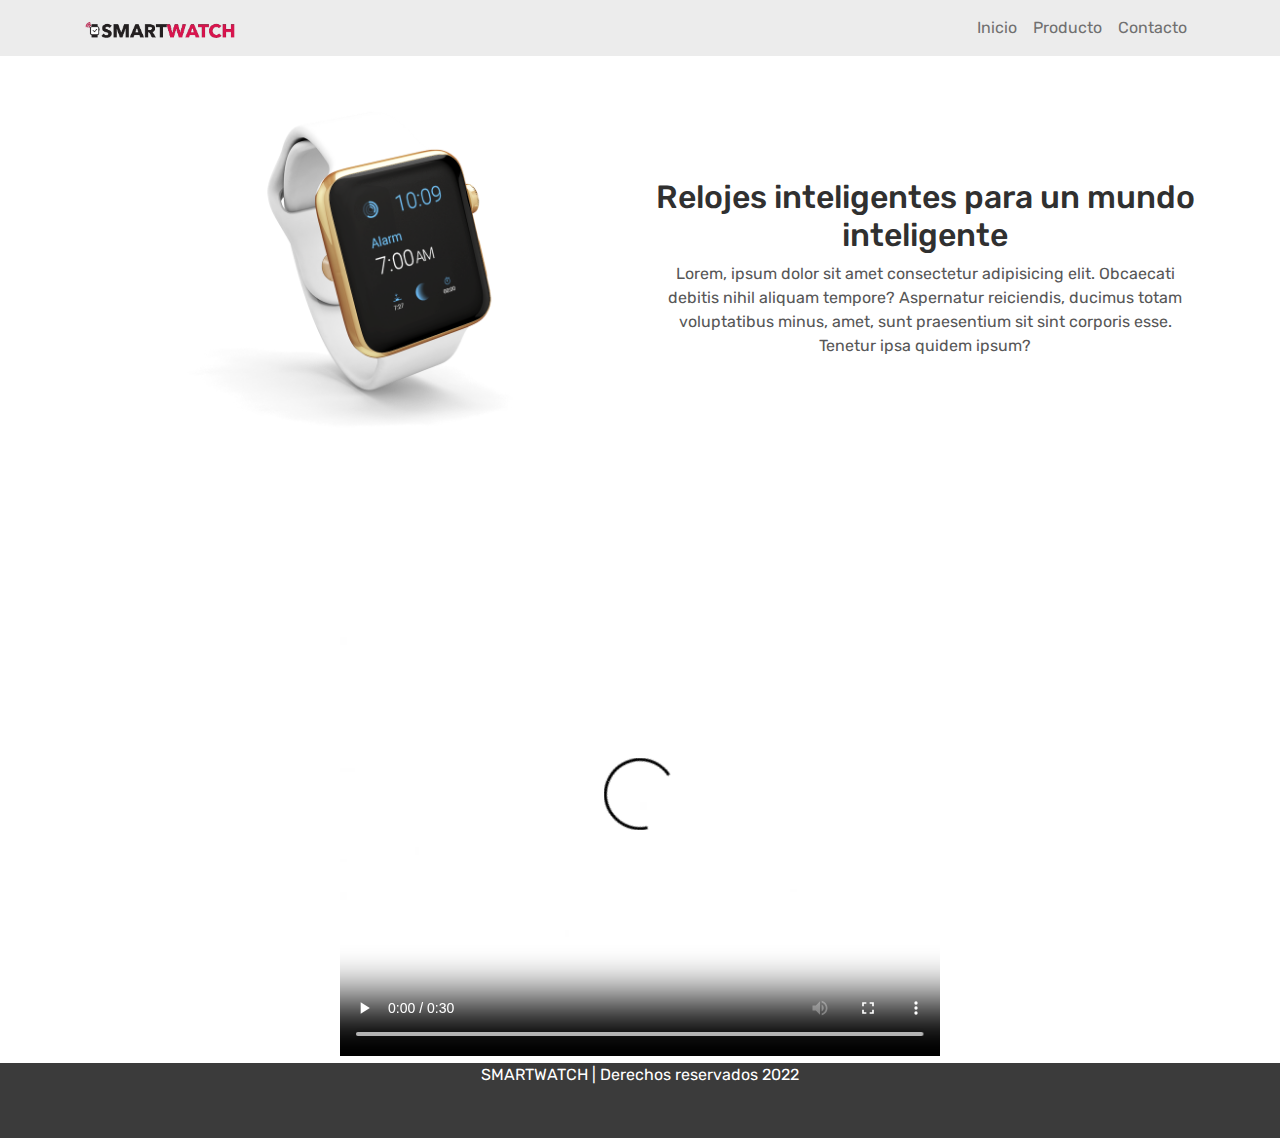
<file: index.html>
<!DOCTYPE html>
<html lang="en">

<head>
    <meta charset="UTF-8">
    <meta http-equiv="X-UA-Compatible" content="IE=edge">
    <meta name="viewport" content="width=device-width, initial-scale=1.0">
    <!-- Estilos -->
    <link rel="stylesheet" href="css/reset.css">
    <link rel="stylesheet" href="https://stackpath.bootstrapcdn.com/bootstrap/4.3.1/css/bootstrap.min.css">

    <link rel="stylesheet" href="css/styles.css">

    <title>Página inicial</title>
</head>

<body>

    <header id="header">
        <!-- Menú Navbar Inicio -->
        <nav class="navbar navbar-expand-lg ">

            <div class="container">
                <a class="navbar-brand" href="#">
                    <img src="images/logo.png" width="150" alt="">
                </a>

                <button class="navbar-toggler" type="button" data-bs-toggle="collapse" data-bs-target="#navbarNavAltMarkup" aria-controls="navbarNavAltMarkup" aria-expanded="false" aria-label="Toggle navigation">
                <span class="navbar-toggler-icon"></span>
              </button>
                <div class="collapse navbar-collapse" id="navbarNavAltMarkup">
                    <div class="navbar-nav ml-auto">
                        <a class="nav-link active link-menu" aria-current="page" href="index.html">Inicio</a>
                        <a class="nav-link link-menu" href="producto.html">Producto</a>
                        <a class="nav-link link-menu" href="contacto.html">Contacto</a>


                    </div>
                </div>
            </div>
        </nav>
        <!-- Menú Navbar Fin -->
    </header>

    <section id="principal">
        <div class="container">
            <div class="row justify-content-center align-items-center">
                <div class="col-sm-6">
                    <img src="images/watch/watch1.png" class="img-fluid" alt="">
                </div>
                <div class="col-sm-6">
                    <h1>
                        Relojes inteligentes para un mundo inteligente
                    </h1>
                    <p>
                        Lorem, ipsum dolor sit amet consectetur adipisicing elit. Obcaecati debitis nihil aliquam tempore? Aspernatur reiciendis, ducimus totam voluptatibus minus, amet, sunt praesentium sit sint corporis esse. Tenetur ipsa quidem ipsum?

                    </p>

                </div>

            </div>
        </div>
    </section>
    <!--inicio video-->
    <video class="responsive" width="600" height="500" autoplay controls>
            <source src="video/corto.mp4">
        </video>
    <!--fin video-->

    <footer id="footer">
        <div class="contaier">
            <div class="row justify-content-md-center">
                <div class="col-md-8">
                    <p>SMARTWATCH | Derechos reservados 2022</p>
                </div>
            </div>
        </div>
    </footer>
</body>

</html>
</file>
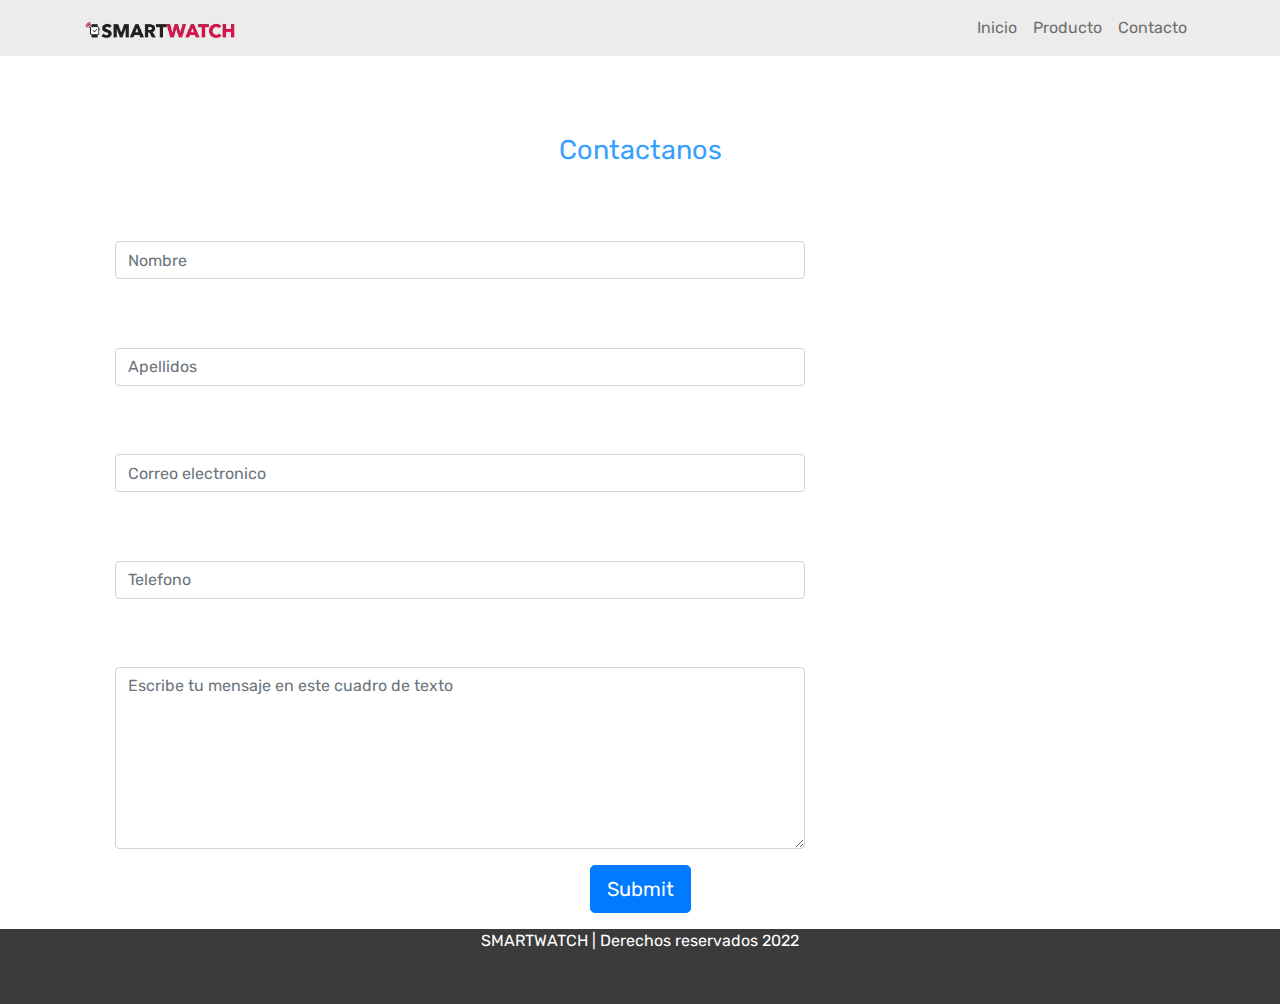
<file: contacto.html>
<!DOCTYPE html>
<html lang="en">

<head>
    <meta charset="UTF-8">
    <meta http-equiv="X-UA-Compatible" content="IE=edge">
    <meta name="viewport" content="width=device-width, initial-scale=1.0">
    <!-- Estilos -->
    <link rel="stylesheet" href="css/reset.css">
    <link rel="stylesheet" href="https://stackpath.bootstrapcdn.com/bootstrap/4.3.1/css/bootstrap.min.css">
    <link rel="stylesheet" href="css/styles.css">

    <title>Página inicial</title>
</head>

<body>

    <header id="header">
        <!-- Menú Navbar Inicio -->
        <nav class="navbar navbar-expand-lg ">

            <div class="container">
                <a class="navbar-brand" href="http://127.0.0.1:5500/index.html">
                    <img src="images/logo.png" width="150" alt="">
                </a>

                <button class="navbar-toggler" type="button" data-bs-toggle="collapse" data-bs-target="#navbarNavAltMarkup" aria-controls="navbarNavAltMarkup" aria-expanded="false" aria-label="Toggle navigation">
                <span class="navbar-toggler-icon"></span>
              </button>
                <div class="collapse navbar-collapse" id="navbarNavAltMarkup">
                    <div class="navbar-nav ml-auto">
                        <a class="nav-link active link-menu" aria-current="page" href="index.html">Inicio</a>
                        <a class="nav-link link-menu" href="producto.html">Producto</a>
                        <a class="nav-link link-menu" href="contacto.html">Contacto</a>


                    </div>
                </div>
            </div>
        </nav>
        <!-- Menú Navbar Fin -->
    </header>

    <section id="">
        <div class="container">
            <div class="row justify-content-md-center espacio-row">
                <div class="col-md-6">
                </div>
            </div>

            <div class="container">
                <div class="row">
                    <div class="col-md-12">
                        <div class="well well-sm">
                            <form class="form-horizontal" method="post">
                                <fieldset>
                                    <legend class="text-center header">Contactanos</legend>

                                    <div class="form-group">
                                        <span class="col-md-1 col-md-offset-2 text-center"><i class="fa fa-user bigicon"></i></span>
                                        <div class="col-md-8">
                                            <input id="fname" name="name" type="text" placeholder="Nombre" class="form-control">
                                        </div>
                                    </div>
                                    <div class="form-group">
                                        <span class="col-md-1 col-md-offset-2 text-center"><i class="fa fa-user bigicon"></i></span>
                                        <div class="col-md-8">
                                            <input id="lname" name="name" type="text" placeholder="Apellidos" class="form-control">
                                        </div>
                                    </div>

                                    <div class="form-group">
                                        <span class="col-md-1 col-md-offset-2 text-center"><i class="fa fa-envelope-o bigicon"></i></span>
                                        <div class="col-md-8">
                                            <input id="email" name="email" type="text" placeholder="Correo electronico" class="form-control">
                                        </div>
                                    </div>

                                    <div class="form-group">
                                        <span class="col-md-1 col-md-offset-2 text-center"><i class="fa fa-phone-square bigicon"></i></span>
                                        <div class="col-md-8">
                                            <input id="phone" name="phone" type="text" placeholder="Telefono" class="form-control">
                                        </div>
                                    </div>

                                    <div class="form-group">
                                        <span class="col-md-1 col-md-offset-2 text-center"><i class="fa fa-pencil-square-o bigicon"></i></span>
                                        <div class="col-md-8">
                                            <textarea class="form-control" id="message" name="Mensaje" placeholder="Escribe tu mensaje en este cuadro de texto" rows="7"></textarea>
                                        </div>
                                    </div>

                                    <div class="form-group">
                                        <div class="col-md-12 text-center">
                                            <button type="submit" class="btn btn-primary btn-lg">Submit</button>
                                        </div>
                                    </div>
                                </fieldset>
                            </form>
                        </div>
                    </div>
                </div>
            </div>


    </section>

    <footer id="footer">
        <div class="container">
            <div class="row justify-content-md-center">
                <div class="col-md-8">
                    <p>SMARTWATCH | Derechos reservados 2022</p>
                </div>
            </div>
        </div>
    </footer>

</body>

</html>
</file>
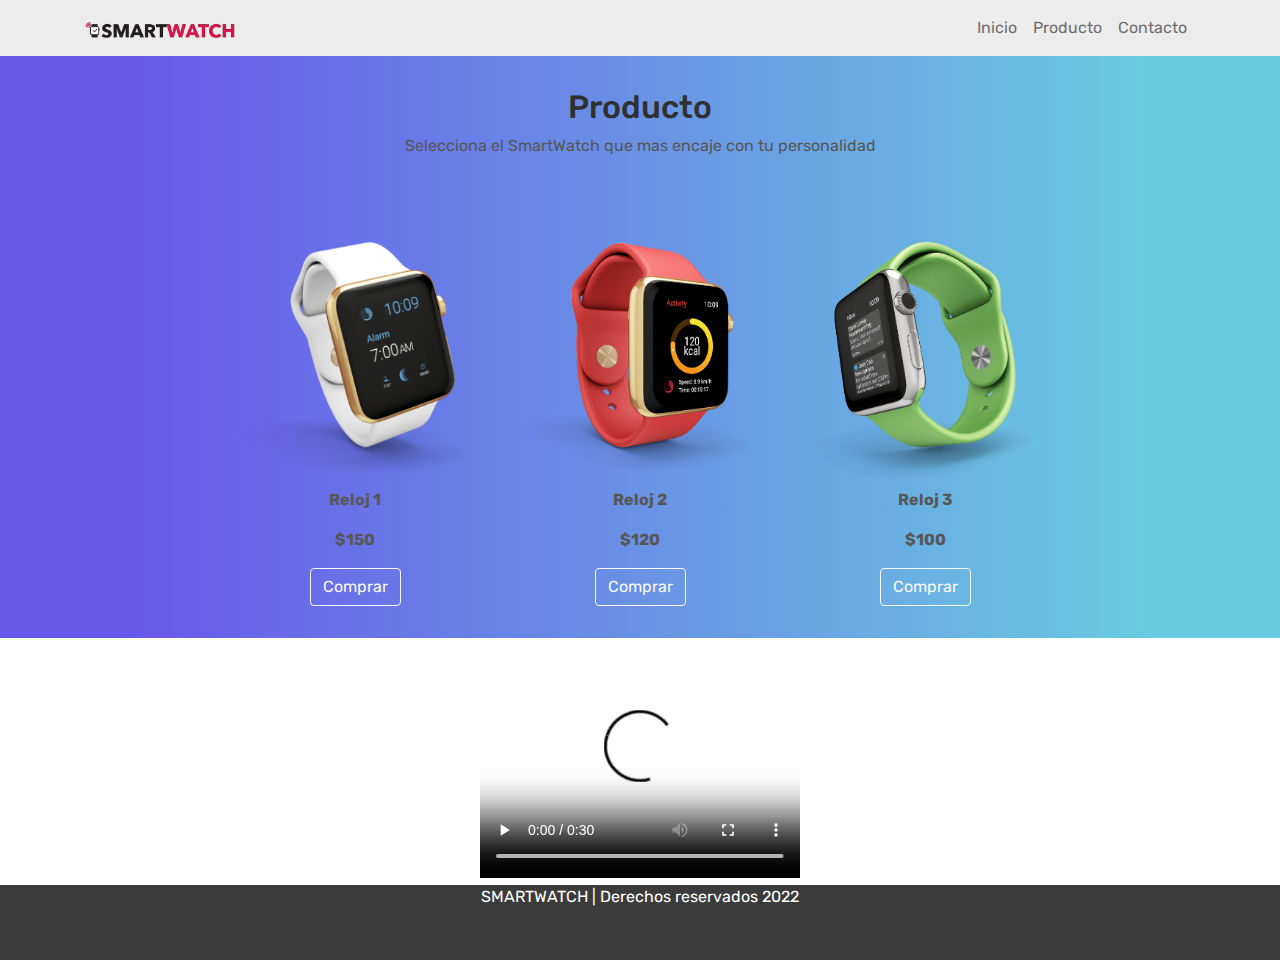
<file: producto.html>
<!DOCTYPE html>
<html lang="en">

<head>
    <meta charset="UTF-8">
    <meta http-equiv="X-UA-Compatible" content="IE=edge">
    <meta name="viewport" content="width=device-width, initial-scale=1.0">
    <!-- Estilos -->
    <link rel="stylesheet" href="css/reset.css">
    <link rel="stylesheet" href="https://stackpath.bootstrapcdn.com/bootstrap/4.3.1/css/bootstrap.min.css">
    <link rel="stylesheet" href="css/styles.css">

    <title>Página inicial</title>
</head>

<body>

    <header id="header">
        <!-- Menú Navbar Inicio -->
        <nav class="navbar navbar-expand-lg ">

            <div class="container">
                <a class="navbar-brand" href="#">
                    <img src="images/logo.png" width="150" alt="">
                </a>

                <button class="navbar-toggler" type="button" data-bs-toggle="collapse" data-bs-target="#navbarNavAltMarkup" aria-controls="navbarNavAltMarkup" aria-expanded="false" aria-label="Toggle navigation">
                <span class="navbar-toggler-icon"></span>
              </button>
                <div class="collapse navbar-collapse" id="navbarNavAltMarkup">
                    <div class="navbar-nav ml-auto">
                        <a class="nav-link active link-menu" aria-current="page" href="index.html">Inicio</a>
                        <a class="nav-link link-menu" href="producto.html">Producto</a>
                        <a class="nav-link link-menu" href="contacto.html">Contacto</a>


                    </div>
                </div>
            </div>
        </nav>
        <!-- Menú Navbar Fin -->
    </header>

    <section id="producto">
        <div class="container">
            <div class="row justify-content-md-center espacio-row">
                <div class="col-md-6">
                    <h1>Producto</h1>
                    <p>Selecciona el SmartWatch que mas encaje con tu personalidad</p>

                </div>
            </div>

            <div class="row justify-content-md-center espacio-row">
                <div class="col-md-3">
                    <img src="images/watch/watch1.png" width="250" class="img-fluid" alt="">
                    <p>
                        <Strong>Reloj 1</Strong>
                    </p>
                    <p><strong>$150</strong></p>
                    <button type="button" class="btn btn-outline-light">Comprar</button>
                </div>



                <div class="col-md-3">
                    <img src="images/watch/watch4.png" width="250" class="img-fluid" alt="">
                    <p>
                        <Strong>Reloj 2</Strong>
                    </p>
                    <p><strong>$120</strong></p>
                    <button type="button" class="btn btn-outline-light">Comprar</button>
                </div>


                <div class="col-md-3">
                    <img src="images/watch/watch5.png" width="250" class="img-fluid" alt="">
                    <p>
                        <Strong>Reloj 3</Strong>
                    </p>
                    <p><strong>$100</strong></p>
                    <button type="button" class="btn btn-outline-light">Comprar</button>
                </div>


            </div>
        </div>


    </section>

    <video width="320" height="240" controls>
  <source src="video/corto.mp4">
</video>

    <footer id="footer">
        <div class="container">
            <div class="row justify-content-md-center">
                <div class="col-md-8">
                    <p>SMARTWATCH | Derechos reservados 2022</p>
                </div>
            </div>
        </div>
    </footer>

</body>

</html>
</file>
<file: css/styles.css>
@import url("https://fonts.googleapis.com/css?family=Rubik");
* {
    margin: 0;
    padding: 0%;
}

body {
    font-family: 'Rubik', sans-serif;
    font-size: 1em;
    color: #575757;
    text-align: center;
}

#producto {
    background: -webkit-linear-gradient(90deg, #6859EA 10%, #6ACBE0 90%);
    background: -moz-linear-gradient(90deg, #6859EA 10%, #6ACBE0 90%);
    background: linear-gradient(90deg, #6859EA 10%, #6ACBE0 90%);
}

h1 {
    color: #303030;
    font-size: 2em;
}

h3 {
    color: #3b3b3b;
    font-size: 1.375em;
}


/* Estilos del header*/

#header {
    background: #ececec;
}

.link-menu {
    color: #707070;
    text-decoration: none;
}

a:hover {
    color: #6984e6;
}


/*Estilos Section*/

#principal {
    margin-top: 3.125em;
    min-height: 28.12em;
}


/*Estilos Footer*/

#footer {
    background: #3b3b3b;
    color: #fff;
    height: 4.6875em;
}

.espacio-row {
    padding-top: 2em;
    padding-bottom: 2em;
}


/*Form*/

.header {
    color: #36A0FF;
    font-size: 27px;
    padding: 10px;
}

.bigicon {
    font-size: 35px;
    color: #36A0FF;
}

@media screen and (max-width:480px) {
    .responsive {
        width: 100%;
    }
}
</file>
